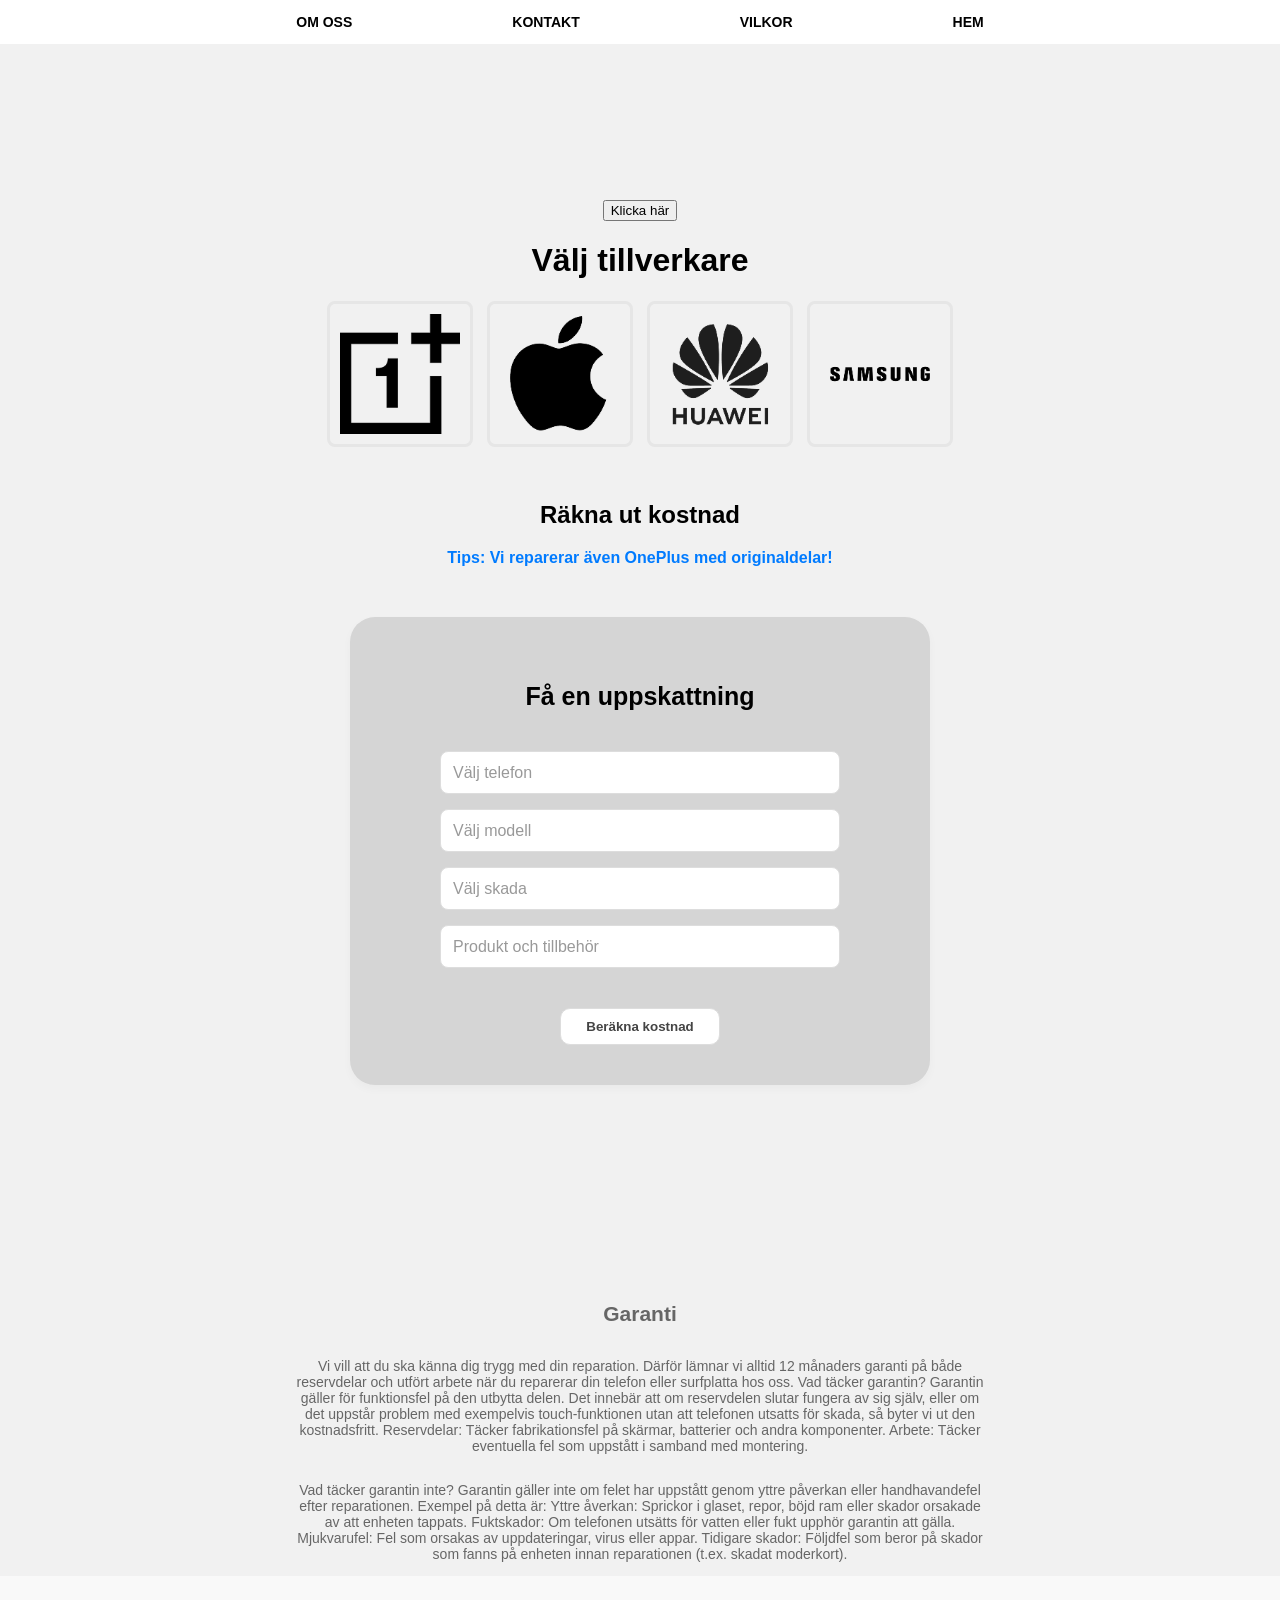
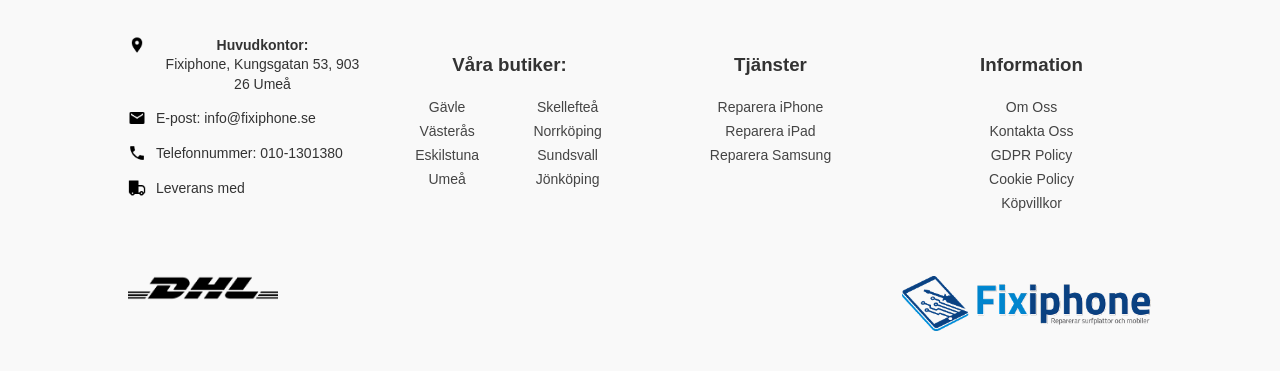
<file: index.html>
<!DOCTYPE html>
<html lang="sv">
<head>
    <link rel="stylesheet" href="style.css">
    <meta charset="UTF-8">
    <meta name="viewport" content="width=device-width, initial-scale=1.0">
    <title>Document</title>
</head>
<body>
    <nav>
        <ul>
            <li><a href="default.asp" onmouseover="highlightNav(this)" onmouseout="resetNav(this)">OM OSS</a></li>
            <li><a href="kontakt.html" onmouseover="highlightNav(this)" onmouseout="resetNav(this)">KONTAKT</a></li>
            <li><a href="contact.asp" onmouseover="highlightNav(this)" onmouseout="resetNav(this)">VILKOR</a></li>
            <li><a href="index.html" onmouseover="highlightNav(this)" onmouseout="resetNav(this)">HEM</a></li>
        </ul>
    </nav>

    <main>
        <button onclick="showMessage()">Klicka här</button>
        <h1>Välj tillverkare</h1>
        
        <div class="image-row">
            <a href="huawei.html"><img src="Logga_telefon/image_1.png" alt="Huawei_logga"></a>
            <a href="iphone.html"><img src="Logga_telefon/Rectangle_1.png" alt="Apple_logga"></a>
            <a href="oneplus.html"><img src="Logga_telefon/image_2.png" alt="One_plus_logga"></a>
            <a href="samsung.html"><img src="Logga_telefon/image_3.png" alt="Samsung_logga"></a>
        </div>

        <div class="tabell-text">
            <h2>Räkna ut kostnad</h2>
            <p id="random-promo" style="font-weight: bold; color: #007bff;"></p>
        </div>

		<section class="tabell">
			<p>Få en uppskattning</p>
			<div class="input-group">
    <select name="brand">
        <option value="" disabled selected>Välj telefon</option>
        <option value="iphone">iPhone</option>
        <option value="samsung">Samsung</option>
        <option value="huawei">Huawei</option>
        <option value="oneplus">OnePlus</option>
    </select>

    <select name="model">
        <option value="" disabled selected>Välj modell</option>
        <option value="iphone13">iPhone 13</option>
        <option value="iphone14">iPhone 14</option>
        <option value="s22">Samsung S22</option>
    </select>

    <select name="damage">
        <option value="" disabled selected>Välj skada</option>
        <option value="screen">Skärmbyte</option>
        <option value="battery">Batteribyte</option>
        <option value="water">Fuktskada</option>
        <option value="back">Baksida</option>
    </select>

    <select name="accessory">
        <option value="" disabled selected>Produkt och tillbehör</option>
        <option value="none">Inga tillbehör</option>
        <option value="case">Skal/Fodral</option>
        <option value="protector">Skärmskydd</option>
    </select>

</div>
<button class="button-calc" type="button">Beräkna kostnad</button>
		</section> 	
        <div class="garanti-text">
            <h2>Garanti</h2>
            <p> 
                Vi vill att du ska känna dig trygg med din reparation. Därför lämnar vi alltid 12 månaders garanti på både reservdelar och utfört arbete när du reparerar din telefon eller surfplatta hos oss.
                Vad täcker garantin?
                Garantin gäller för funktionsfel på den utbytta delen. Det innebär att om reservdelen slutar fungera av sig själv, eller om det uppstår problem med exempelvis touch-funktionen utan att telefonen utsatts för skada, så byter vi ut den kostnadsfritt.
                Reservdelar: Täcker fabrikationsfel på skärmar, batterier och andra komponenter.
                Arbete: Täcker eventuella fel som uppstått i samband med montering.
            </p>
            <p> Vad täcker garantin inte?
                Garantin gäller inte om felet har uppstått genom yttre påverkan eller handhavandefel efter reparationen. Exempel på detta är:
                Yttre åverkan: Sprickor i glaset, repor, böjd ram eller skador orsakade av att enheten tappats.
                Fuktskador: Om telefonen utsätts för vatten eller fukt upphör garantin att gälla.
                Mjukvarufel: Fel som orsakas av uppdateringar, virus eller appar.
                Tidigare skador: Följdfel som beror på skador som fanns på enheten innan reparationen (t.ex. skadat moderkort).
            </p>
        </div>


<footer class="main-footer">
    <div class="footer-container">
        
        <div class="footer-column contact-info">
            <div class="footer-row">
                <img src="Iphone/location.png" alt="" class="icon">
                <p><strong>Huvudkontor:</strong><br>Fixiphone, Kungsgatan 53, 903 26 Umeå</p>
            </div>
            <div class="footer-row">
                <img src="Iphone/mail.png" alt="" class="icon">
                <p>E-post: info@fixiphone.se</p>
            </div>
            <div class="footer-row">
                <img src="Iphone/tele.png" alt="" class="icon">
                <p>Telefonnummer: 010-1301380</p>
            </div>
            <div class="footer-row">
                <img src="Iphone/export.png" alt="" class="icon">
                <p>Leverans med</p>
            </div>
            <img src="Iphone/fa7-brands_dhl.png" alt="DHL" class="dhl-footer-logo">
        </div>

        <div class="footer-column">
            <h3>Våra butiker:</h3>
            <table class="footer-table">
                <tr>
                    <td>Gävle</td>
                    <td>Skellefteå</td>
                </tr>
                <tr>
                    <td>Västerås</td>
                    <td>Norrköping</td>
                </tr>
                <tr>
                    <td>Eskilstuna</td>
                    <td>Sundsvall</td>
                </tr>
                <tr>
                    <td>Umeå</td>
                    <td>Jönköping</td>
                </tr>
            </table>
        </div>

        <div class="footer-column">
            <h3>Tjänster</h3>
            <table class="footer-table">
                <tr><td>Reparera iPhone</td></tr>
                <tr><td>Reparera iPad</td></tr>
                <tr><td>Reparera Samsung</td></tr>
            </table>
        </div>

        <div class="footer-column">
            <h3>Information</h3>
            <table class="footer-table">
                <tr><td>Om Oss</td></tr>
                <tr><td>Kontakta Oss</td></tr>
                <tr><td>GDPR Policy</td></tr>
                <tr><td>Cookie Policy</td></tr>
                <tr><td>Köpvillkor</td></tr>
            </table>
        </div>
    </div>

    <div class="footer-bottom-logo">
        <img src="Iphone/fix.png" alt="Fixiphone Logga">
    </div>
</footer>
    </main>
    <script src="randomizer.js"></script>
    <script src="dom-interactions.js"></script>
    <script src="hello.js"></script>
</body> 
</html>
</file>
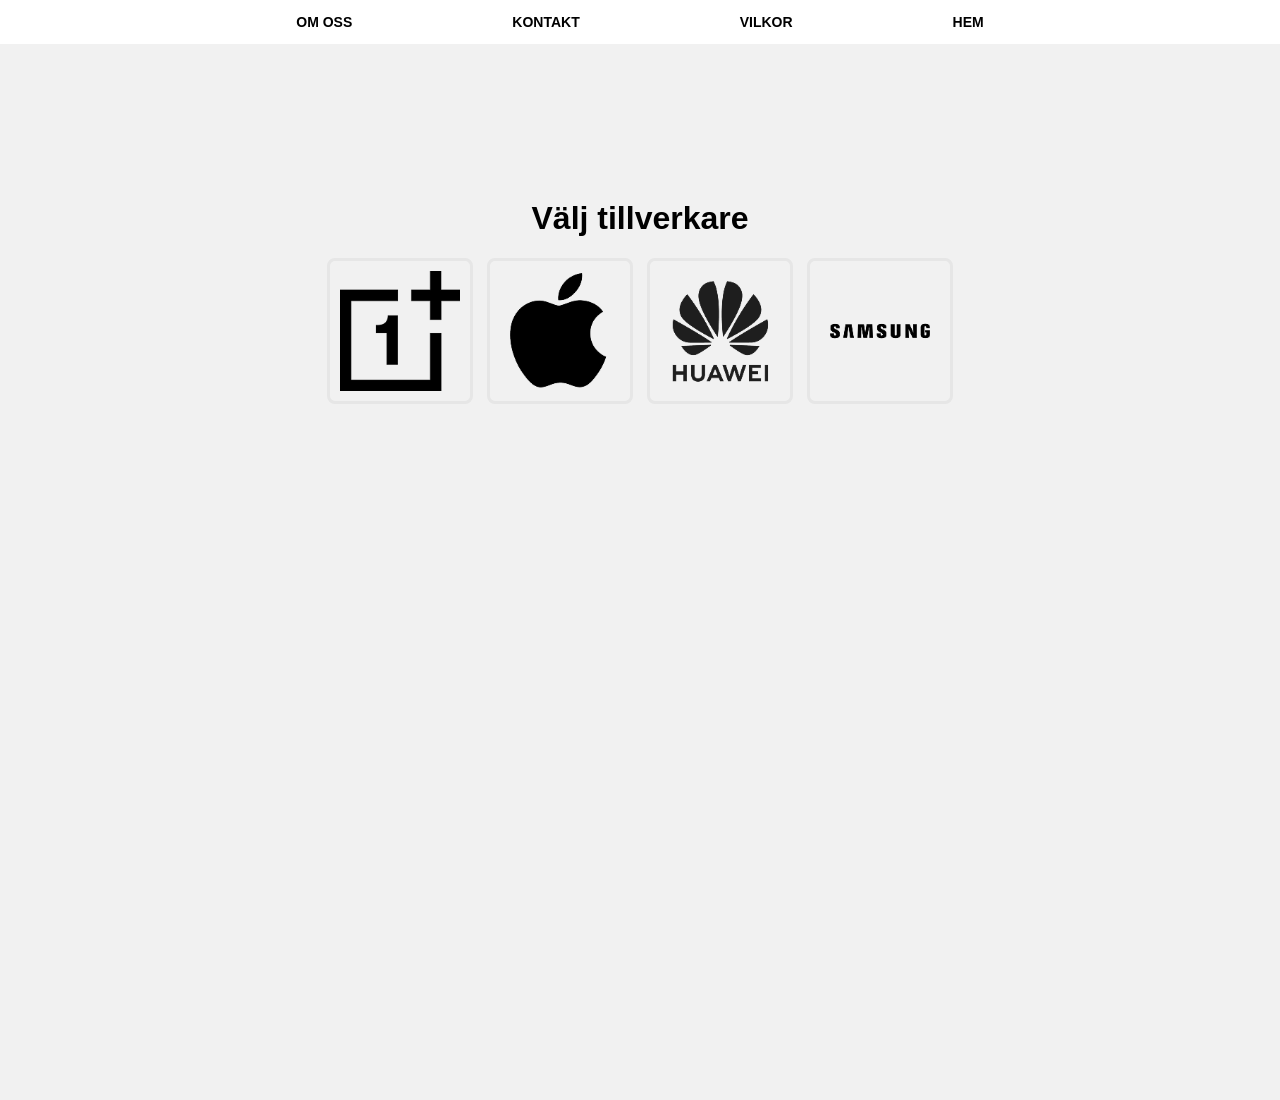
<file: huawei.html>
<!DOCTYPE html>
<html lang="swedish">
<head>
	<link rel="stylesheet" href="style.css">
	<meta charset="UTF-8">
	<meta name="viewport" content="width=device-width, initial-scale=1.0">
	<meta name="description", content="En enkel HTML-mall med svenska som standardspråk.">
	<title>Document</title>
</head>
<body>
	<div>
		<ul>
 			<li><a href="default.asp">OM OSS</a></li>
			<li><a href="news.asp">KONTAKT</a></li>
			<li><a href="contact.asp">VILKOR</a></li>
	 		<li><a href="about.asp">HEM</a></li>
		</ul>
	</div>
	<main>
    	<h1>Välj tillverkare</h1>
		<div class="image-row">
			<a href="huawei.html">
				<img src="Logga_telefon/image_1.png" alt="Huawei logga">
			</a>

			<a href="iphone.html">
				<img src="Logga_telefon/Rectangle_1.png" alt="Apple	 logga">
			</a>

			<a href="oneplus.html">
				<img src="Logga_telefon/image_2.png" alt="One plus logga">
			</a>
			<a href="samsung.html">
			<img src="Logga_telefon/image_3.png" alt="Samusung logga">
			</a>
	</div>
	</main>
</file>
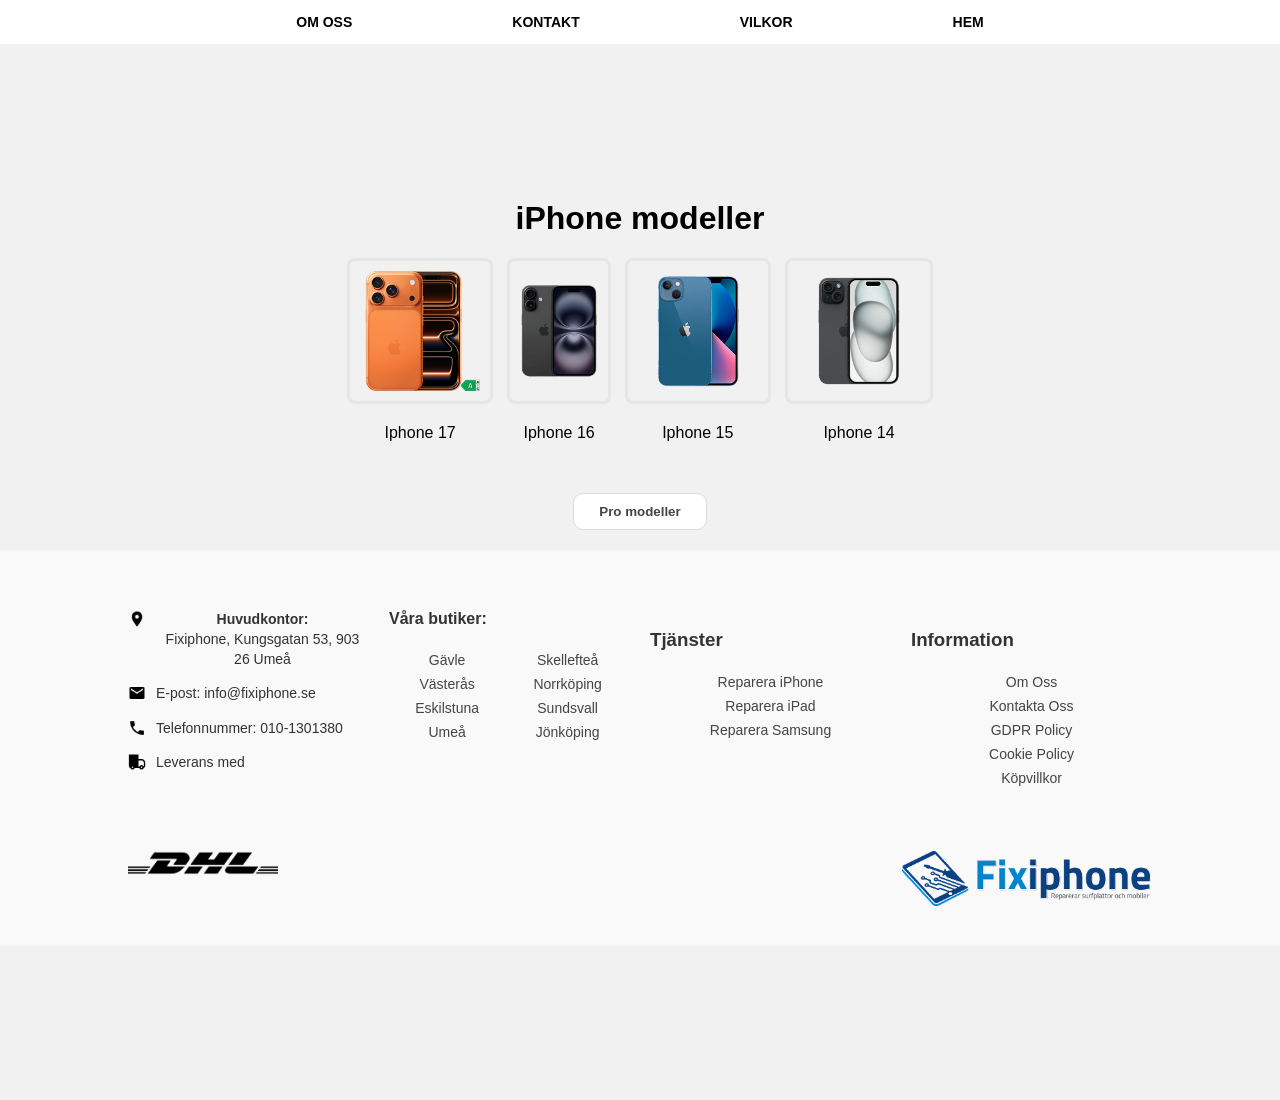
<file: iphone.html>
<!DOCTYPE html>
<html lang="sv">
<head>
	<link rel="stylesheet" href="style.css">
	<meta charset="UTF-8">
	<meta name="viewport" content="width=device-width, initial-scale=1.0">
	<meta name="description" content="En enkel HTML-mall med svenska som standardspråk.">
	<title>Document</title>
</head>
<body>
	<div>
		<ul>
 			<li><a href="default.asp">OM OSS</a></li>
			<li><a href="kontakt.html">KONTAKT</a></li>
			<li><a href="contact.asp">VILKOR</a></li>
	 		<li><a href="index.html">HEM</a></li>
		</ul>
	</div>
	<main>
        <h1>iPhone modeller</h1>
    
        <div class="image-row">
            <div class="model-item">
                <a href="tillverkare.html">
                    <img src="Iphone/image_4.png" alt="Iphone_17">
                </a>
                <p>Iphone 17</p>
            </div>
    
            <div class="model-item">
                <a href="tillverkare.html">
                    <img src="Iphone/image_5.png" alt="Iphone_16">
                </a>
                <p>Iphone 16</p>
            </div>
    
            <div class="model-item">
                <a href="tillverkare.html">
                    <img src="Iphone/image_7.png" alt="Iphone_15">
                </a>
                <p>Iphone 15</p>
            </div>
    
            <div class="model-item">
                <a href="tillverkare.html">
                    <img src="Iphone/image_8.png" alt="Iphone_14">
                </a>
                <p>Iphone 14</p>
            </div>
    
        </div>
    
        <button class="pro-model" type="button">Pro modeller</button>
    </main>
<footer class="main-footer">
    <div class="footer-container">
        
        <div class="footer-column contact-info">
            <div class="footer-row">
                <img src="Iphone/location.png" alt="" class="icon">
                <p><strong>Huvudkontor:</strong><br>Fixiphone, Kungsgatan 53, 903 26 Umeå</p>
            </div>
            <div class="footer-row">
                <img src="Iphone/mail.png" alt="" class="icon">
                <p>E-post: info@fixiphone.se</p>
            </div>
            <div class="footer-row">
                <img src="Iphone/tele.png" alt="" class="icon">
                <p>Telefonnummer: 010-1301380</p>
            </div>
            <div class="footer-row">
                <img src="Iphone/export.png" alt="" class="icon">
                <p>Leverans med</p>
            </div>
            <img src="Iphone/fa7-brands_dhl.png" alt="DHL" class="dhl-footer-logo">
        </div>

        <div class="footer-column">
            <h2>Våra butiker:</h2>
            <table class="footer-table">
                <tr>
                    <td>Gävle</td>
                    <td>Skellefteå</td>
                </tr>
                <tr>
                    <td>Västerås</td>
                    <td>Norrköping</td>
                </tr>
                <tr>
                    <td>Eskilstuna</td>
                    <td>Sundsvall</td>
                </tr>
                <tr>
                    <td>Umeå</td>
                    <td>Jönköping</td>
                </tr>
            </table>
        </div>

        <div class="footer-column">
            <h3>Tjänster</h3>
            <table class="footer-table">
                <tr><td>Reparera iPhone</td></tr>
                <tr><td>Reparera iPad</td></tr>
                <tr><td>Reparera Samsung</td></tr>
            </table>
        </div>

        <div class="footer-column">
            <h3>Information</h3>
            <table class="footer-table">
                <tr><td>Om Oss</td></tr>
                <tr><td>Kontakta Oss</td></tr>
                <tr><td>GDPR Policy</td></tr>
                <tr><td>Cookie Policy</td></tr>
                <tr><td>Köpvillkor</td></tr>
            </table>
        </div>
    </div>

    <div class="footer-bottom-logo">
        <img src="Iphone/fix.png" alt="Fixiphone Logga">
    </div>
</footer>
</file>
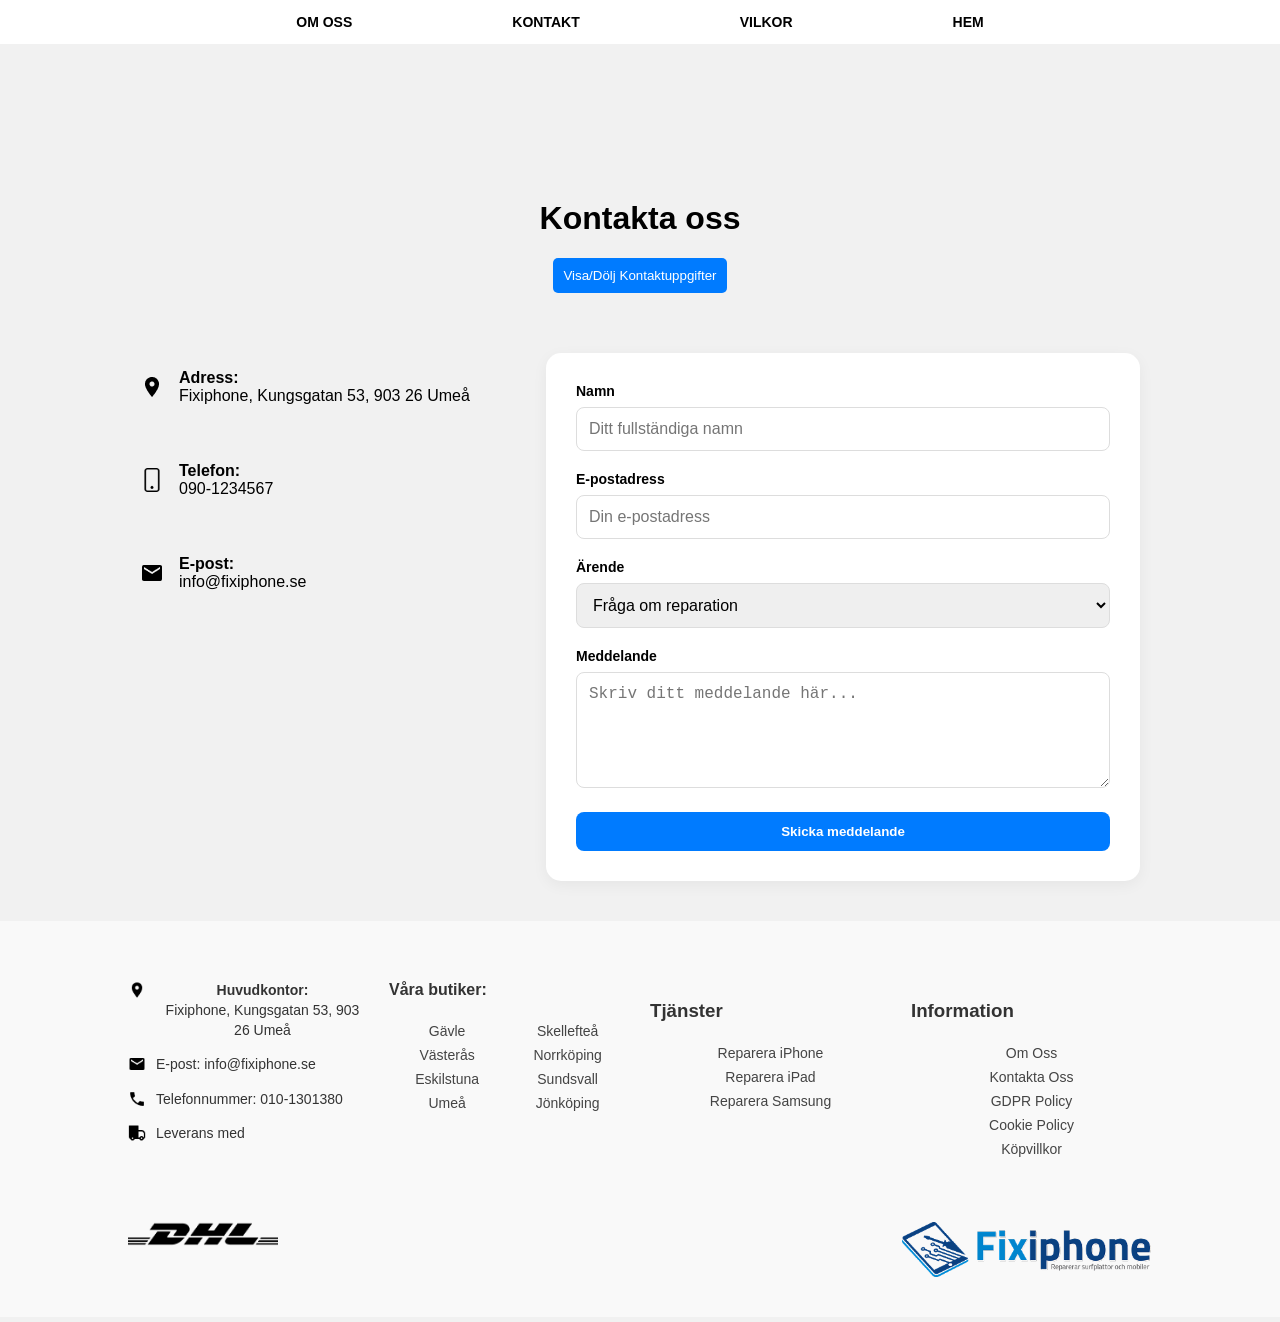
<file: kontakt.html>
<!DOCTYPE html>
<html lang="sv">
<head>
	<link rel="stylesheet" href="style.css">
	<meta charset="UTF-8">
	<meta name="viewport" content="width=device-width, initial-scale=1.0">
	<meta name="description" content="En enkel HTML-mall med svenska som standardspråk.">
	<title>Document</title>
</head>
<body>
	<div>
		<ul>
 			<li><a href="index.html">OM OSS</a></li>
			<li><a href="kontakt.html">KONTAKT</a></li>
			<li><a href="index.html">VILKOR</a></li>
	 		<li><a href="index.html">HEM</a></li>
		</ul>
	</div>
<main>
    <h1>Kontakta oss</h1>
    <button id="toggle-info-btn" style="margin-bottom: 20px; padding: 10px; background: #007bff; color: white; border: none; border-radius: 5px; cursor: pointer;">
    Visa/Dölj Kontaktuppgifter
</button>
    <div class="contact-container">
        <div class="contact-info">
            <div class="contact-item">
                <img src="Iphone/location.png" alt="Adress ikon" class="icon">
                <p><strong>Adress:</strong><br>Fixiphone, Kungsgatan 53, 903 26 Umeå</p>
            </div>

            <div class="contact-item">
                <img src="Iphone/bi_phone.png" alt="Telefon ikon" class="icon">
                <p><strong>Telefon:</strong><br>090-1234567</p>
            </div>

            <div class="contact-item">
                <img src="Iphone/mail.png" alt="E-post ikon" class="icon">
                <p><strong>E-post:</strong><br>info@fixiphone.se</p>
            </div>
        </div>

        <div class="contact-form">
            <form action="#" method="post">
                <div class="form-group">
                    <label for="name">Namn</label>
                    <input type="text" id="name" name="name" placeholder="Ditt fullständiga namn" required onfocus="focusField(this)" onblur="blurField(this)">
                </div>

                <div class="form-group">
                    <label for="email">E-postadress</label>
                    <input type="email" id="email" name="email" placeholder="Din e-postadress" required onfocus="focusField(this)" onblur="blurField(this)">
                </div>

                <div class="form-group">
                    <label for="subject">Ärende</label>
                    <select id="subject" name="subject">
                        <option value="reparation">Fråga om reparation</option>
                        <option value="offert">Prisförfrågan/Offert</option>
                        <option value="support">Teknisk support</option>
                        <option value="annat">Övrigt</option>
                    </select>
                </div>

                <div class="form-group">
                    <label for="message">Meddelande</label>
                    <textarea id="message" name="message" rows="5" placeholder="Skriv ditt meddelande här..." required onfocus="focusField(this)" onblur="blurField(this)"></textarea>
                </div>

                <button type="submit" class="submit-buttonn">Skicka meddelande</button>
            </form>
        </div>
    </div>
</main>
<footer class="main-footer">
    <div class="footer-container">
        
        <div class="footer-column contact-info">
            <div class="footer-row">
                <img src="Iphone/location.png" alt="" class="icon">
                <p><strong>Huvudkontor:</strong><br>Fixiphone, Kungsgatan 53, 903 26 Umeå</p>
            </div>
            <div class="footer-row">
                <img src="Iphone/mail.png" alt="" class="icon">
                <p>E-post: info@fixiphone.se</p>
            </div>
            <div class="footer-row">
                <img src="Iphone/tele.png" alt="" class="icon">
                <p>Telefonnummer: 010-1301380</p>
            </div>
            <div class="footer-row">
                <img src="Iphone/export.png" alt="" class="icon">
                <p>Leverans med</p>
            </div>
            <img src="Iphone/fa7-brands_dhl.png" alt="DHL" class="dhl-footer-logo">
        </div>

        <div class="footer-column">
            <h2>Våra butiker:</h2>
            <table class="footer-table">
                <tr>
                    <td>Gävle</td>
                    <td>Skellefteå</td>
                </tr>
                <tr>
                    <td>Västerås</td>
                    <td>Norrköping</td>
                </tr>
                <tr>
                    <td>Eskilstuna</td>
                    <td>Sundsvall</td>
                </tr>
                <tr>
                    <td>Umeå</td>
                    <td>Jönköping</td>
                </tr>
            </table>
        </div>

        <div class="footer-column">
            <h3>Tjänster</h3>
            <table class="footer-table">
                <tr><td>Reparera iPhone</td></tr>
                <tr><td>Reparera iPad</td></tr>
                <tr><td>Reparera Samsung</td></tr>
            </table>
        </div>

        <div class="footer-column">
            <h3>Information</h3>
            <table class="footer-table">
                <tr><td>Om Oss</td></tr>
                <tr><td>Kontakta Oss</td></tr>
                <tr><td>GDPR Policy</td></tr>
                <tr><td>Cookie Policy</td></tr>
                <tr><td>Köpvillkor</td></tr>
            </table>
        </div>
    </div>

    <div class="footer-bottom-logo">
        <img src="Iphone/fix.png" alt="Fixiphone Logga">
    </div>
</footer>
<script src="dom-interactions.js"></script>
<script src="https://code.jquery.com/jquery-3.6.0.min.js"></script>
<script src="effects.js"></script>
</body>
</html>
</file>
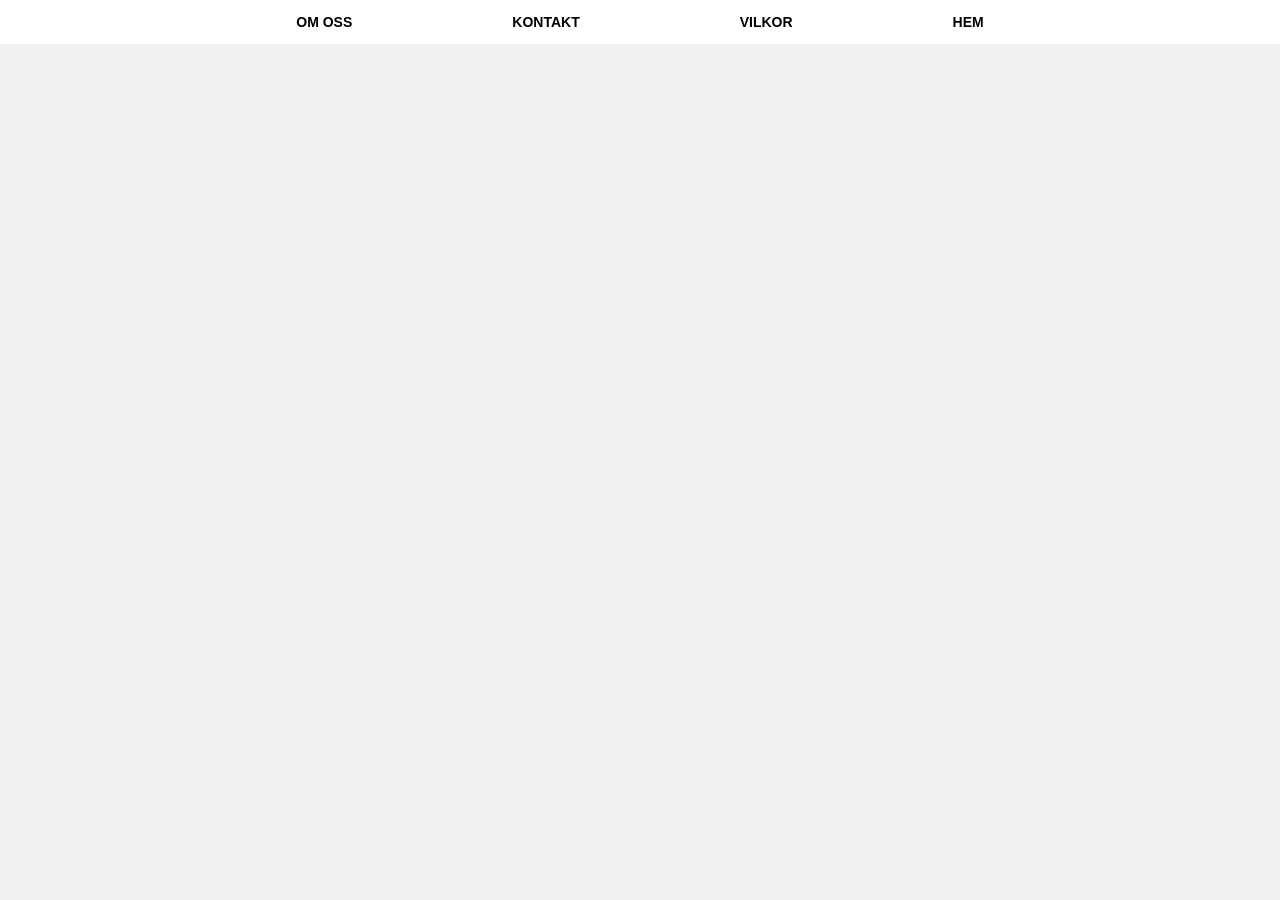
<file: oneplus.html>
<!DOCTYPE html>
<html lang="swedish">
<head>
	<link rel="stylesheet" href="style.css">
	<meta charset="UTF-8">
	<meta name="viewport" content="width=device-width, initial-scale=1.0">
	<meta name="description", content="En enkel HTML-mall med svenska som standardspråk.">
	<title>Document</title>
</head>
<body>
	<div>
		<ul>
 			<li><a href="default.asp">OM OSS</a></li>
			<li><a href="news.asp">KONTAKT</a></li>
			<li><a href="kontakt.html">VILKOR</a></li>
	 		<li><a href="about.asp">HEM</a></li>
		</ul>
	</div>
</file>
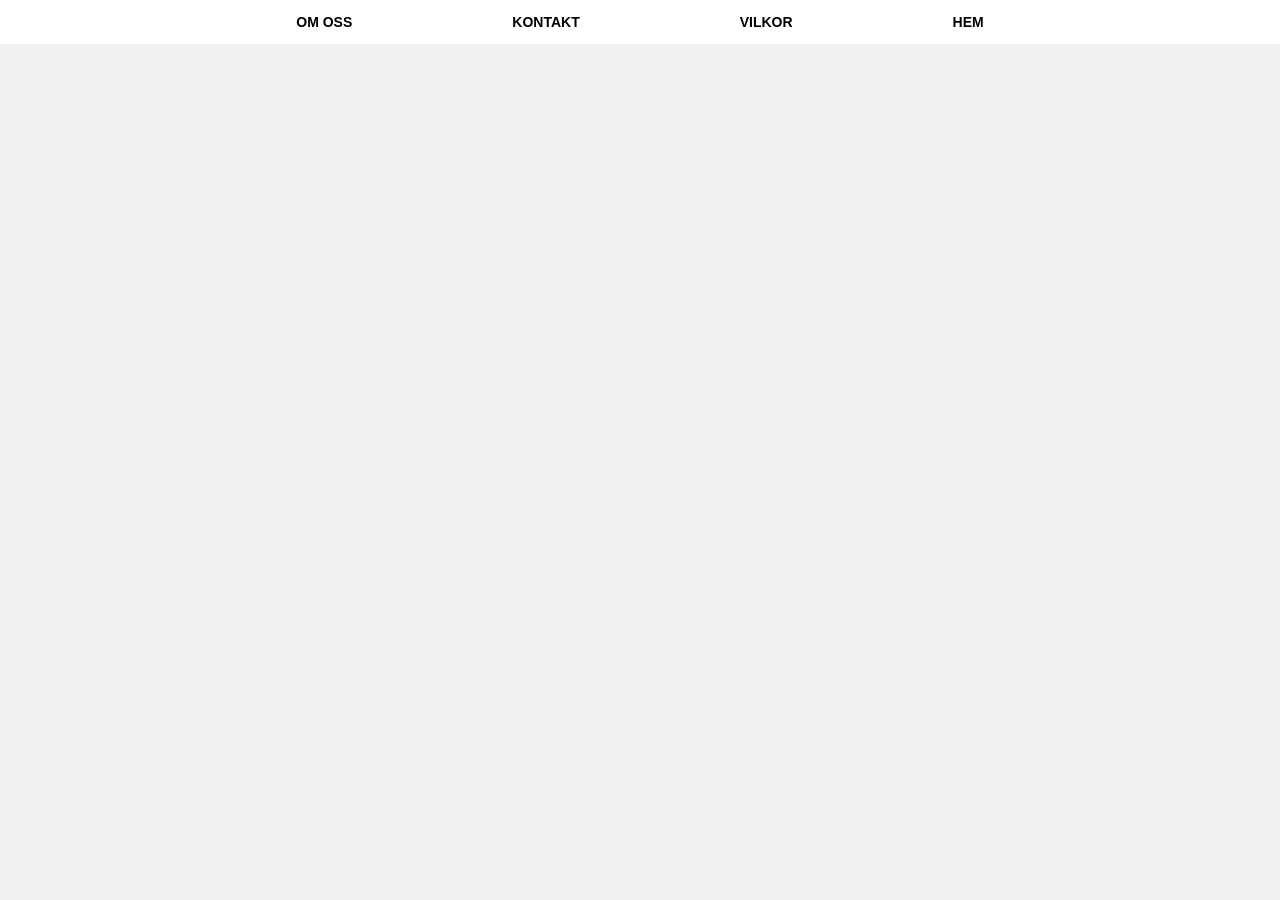
<file: samsung.html>
<!DOCTYPE html>
<html lang="swedish">
<head>
	<link rel="stylesheet" href="style.css">
	<meta charset="UTF-8">
	<meta name="viewport" content="width=device-width, initial-scale=1.0">
	<meta name="description", content="En enkel HTML-mall med svenska som standardspråk.">
	<title>Document</title>
</head>
<body>
	<div>
		<ul>
 			<li><a href="default.asp">OM OSS</a></li>
			<li><a href="news.asp">KONTAKT</a></li>
			<li><a href="contact.asp">VILKOR</a></li>
	 		<li><a href="about.asp">HEM</a></li>
		</ul>
	</div>
</file>
<file: style.css>
body {
	font-family: 'Segoe UI', Tahoma, Geneva, Verdana, sans-serif;
	background-color: #F1F1F1;
	min-height: 100vh;
	margin: 0;
}
a {
    text-decoration: none;
    color: inherit; 
}

ul {
    list-style-type: none;
    margin: 0;
    padding: 0;
    overflow: hidden;
    background-color: #ffffff;
    width: 100%; 
	position: fixed;
	top: 0;
	display: flex;
	justify-content: center;
}

ul li a {
  display: block;
  color: rgb(0, 0, 0);
  text-align: center;
  padding: 14px 80px;
  text-decoration: none;
  font-size: 14px;
  font-weight: bold;
}

ul li a:hover {
  background-color: #f9f9f9;
}
main {
    width: 100%;
    text-align: center; 
    margin-top: 200px;  

}

.image-row a img {
    height: 120px !important; 
    width: auto !important;   
    object-fit: contain;
    border: 3px solid #e6e6e6;
    border-radius: 8px;
    padding: 10px;
    margin: 0;
}

.image-row {
    display: flex;
    justify-content: center;
    max-width: 100%;
    gap: 14px;
    padding-bottom: 30px; 
}
.FAQ {
    background-color: #f1f1f1;
    border: 1px solid #ddd;
    border-radius: 20px;
    box-shadow: 0 4px 15px rgba(0,0,0,0.1);


    display: flex;
    flex-direction: column;
    align-items: center;
    margin: 100px auto 0 auto;
    max-width: 700px;
    font-size: 24px;
    color: #141414;
    margin-bottom: 100px;
    margin-top: 0;
}

.FAQ h1 {
    font-weight: bold;
    font-size: 30;
    color: #141414;
    margin-bottom: 50px;
    text-align: center;
}
.FAQ p::after {
    content: ' ▶';
    font-size: 12px;
    color: #666;
    vertical-align: middle;
}
.FAQ p:hover {
    color: #000;
    transform: scale(1.02);
}

.video-section {
    text-align: center;
    margin: 60px auto;
}

.video-container {
    max-width: 700px; 
    margin: 0 auto;
    border-radius: 20px;
    overflow: hidden;
    box-shadow: 0 4px 15px rgba(0,0,0,0.1);
    border: 1px solid #ddd;
    background-color: #000; 
}

.video-container video {
    width: 100%; 
    display: block;
    height: auto; 
}




.image-row img:hover {
    border-color: #d9d9d9; 
    cursor: pointer;
}
.tilverk-image img {
    width: 100%;    
    height: 100px;      
    display: flex;  
    object-fit: contain;  
    padding: 5px;      
    margin: 0;
    
}



.repair-grid {
    display: grid;
    grid-template-columns: repeat(3, 1fr);
    gap: 80px;
    max-width: 800px;
    margin: 0 auto;
    padding: 120px;
    padding-top: 100px;
}

.repair-item {
    display: flex;
    flex-direction: column;
    align-items: center;
    text-align: center;
}

.repair-item img {
    width: 80px;
    height: auto;
    margin-bottom: 10px;
    margin-left: 0;
    margin-right: 0;
    margin-top: 0;
}

.repair-item p {
    font-size: 14px;
    font-weight: bold;
    margin: 0;
    line-height: 1.2;
}
.tabell {
	display: block;
    background-color: #d5d5d5;
    max-width: 500px;     
    margin: 50px auto;   
    padding: 40px;          
    border-radius: 25px; 
    text-align: center;    
    box-shadow: 0 4px 10px rgba(0,0,0,0.03); 
	font-weight: bold;
	font-size: 25px;
}
.input-group {
    display: flex;
    flex-direction: column;
    gap: 15px;   
    margin: 40px auto; 
    max-width: 400px;  
    width: 90%;         
}


.input-group select {
    width: 100%;
    padding: 12px;
    border: 1px solid #ddd;
    border-radius: 8px;
    background-color: #fff;
    color: #999;
    font-size: 16px;
    cursor: pointer;
    appearance: none; 

}
.button-calc {
    background-color: #ffffff;
    border: 1px solid #ddd;
	max-width: 170px;
    padding: 10px 25px;
    border-radius: 10px;
    font-weight: bold;
    cursor: pointer;
    color: #444;
    transition: 0.2s;
	margin:  auto;
	display: block;
}
.pro-model {
    background-color: #ffffff;
    border: 1px solid #ddd;
    max-width: 170px;
    padding: 10px 25px;
    border-radius: 10px;
    font-weight: bold;   
    cursor: pointer;
    color: #444;
    transition: 0.2s;
    

    margin: 5px auto 20px auto; 
    
    
    display: block; 
}
.garanti-text {
    align-items: center;

    display:flex;
    flex-direction: column;
    margin: 200px auto 0 auto;
    margin-top: 200px;
    max-width: 700px;
    font-size: 14px;
    color: #666;
}
.main-footer {
    background-color: #f9f9f9;
    padding: 60px 10% 40px 10%; 
    font-family: 'Segoe UI', Tahoma, sans-serif;
    color: #333;
}

.footer-container {
    display: flex;
    justify-content: space-between; 
    align-items: flex-start;
    gap: 20px;
}

.footer-column {
    flex: 1;
}

.footer-column h2 {
    font-size: 16px;
    margin-bottom: 20px;
    margin-top: 0;
    font-weight: bold;
}

.footer-table {
    border-collapse: collapse;
    width: 100%;
}

.footer-table td {
    padding: 4px 0;
    font-size: 14px;
    color: #444;
    vertical-align: top;
    text-align: center;
}

.footer-row {
    display: flex;
    align-items: flex-start;
    gap: 12px;
    margin-bottom: 15px;
    text-align: center;
}

.footer-row img.icon {
    width: 18px;
    height: auto;
    margin: 0 !important; 
}

.footer-row p {
    margin: 0;
    font-size: 14px;
    line-height: 1.4;
}

.dhl-footer-logo {
    width: 150px;
    height: auto;
    margin-top: 30px;
    display: block;
}

.footer-bottom-logo {
    display: flex;
    justify-content: flex-end;
    margin-top: -30px; 
}

.footer-bottom-logo img {
    width: 280px; 
    height: auto;
}

.main-footer ul {
    display: block;
    position: static;
    background: none;
    padding: 0;
    margin: 0;
}

.dhl-footer-logo {
    display: block;
    margin-top: 10px !important;
    width: 120px;
}


.city-table {
    width: 100%;
    border-collapse: collapse;
    margin-top: 5px;
}

.city-table td {
    vertical-align: top;  
    width: 50%;     
    padding: 0;             
}

.city-table ul {
    list-style: none;
    padding: 0;
    margin: 0;
}

.city-table li {
    font-size: 14px;
    margin-bottom: 5px;
    color: #444;
}
.footer-row {
    display: flex;
    align-items: flex-start;
    gap: 10px;
    margin-bottom: 15px;
}

.footer-row img.icon {
    width: 18px;
    height: auto;
    margin: 0; 
}

.footer-row p {
    margin: 0;
    font-size: 14px;
    line-height: 1.4;
}

.dhl-footer-logo {
    width: 150px;
    margin: -20px 0 0 0px;
}


.footer-bottom-logo {
    display: flex;
    justify-content: flex-end; 
    width: 100%;       
    margin-top: -80px;
}

/* Själva bilden inuti behållaren */
.footer-bottom-logo img {
    margin: 0 !important;
    width: 250px;
    height: auto;
}
.header-section {
    margin-top: 100px;
    text-align: center;
}
.header-section h1 {
    font-size: 40px;
    margin-bottom: 40px;
    font-weight: bold;
}


.header-section h2 {
    font-size: 30px;
    margin-bottom: 40px;
    font-weight: bold;
}

.steps-container {
    display: flex;
    justify-content: center;
    gap: 80px; 
    margin-bottom: 30px;
}
.step-item {
    width: 150px;
    display: flex;
    flex-direction: column;
    align-items: center;
}
.step-item p {
    font-size: 13px;
    font-weight: bold;
    color: #555;
    margin: 0;
}
.divider {
    border: 0;
    border-top: 1px solid #ddd;
    width: 60%;
    margin: 20px auto 0 auto;
}


.contact-container {
    display: flex;
    justify-content: space-between;
    gap: 50px;
    max-width: 1000px;
    margin: 40px auto;
    padding: 0 20px;
}


.contact-info {
    flex: 1;
}

.contact-item {
    display: flex;
    align-items: center;
    gap: 15px;
    margin-bottom: 25px;
    text-align: left;
}

.contact-item .icon {
    width: 24px;
    height: auto;
}

.contact-form {
    flex: 1.5;
    background: #ffffff;
    padding: 30px;
    border-radius: 15px;
    box-shadow: 0 4px 15px rgba(0,0,0,0.05);
    text-align: left;
}

.form-group {
    margin-bottom: 20px;
}

.form-group label {
    display: block;
    font-weight: bold;
    margin-bottom: 8px;
    font-size: 14px;
}

.form-group input, 
.form-group select, 
.form-group textarea {
    width: 100%;
    padding: 12px;
    border: 1px solid #ddd;
    border-radius: 8px;
    font-size: 16px;
    box-sizing: border-box;
}


.submit-buttonn {
    background-color: #007bff;
    color: white;
    padding: 12px 25px;
    border: none;
    border-radius: 8px;
    font-weight: bold;
    cursor: pointer;
    transition: background 0.3s;
    width: 100%;
}

.submit-buttonn:hover {
    background-color: #0056b3;
}

@media print {
    body {

        -webkit-print-color-adjust: exact !important;
        print-color-adjust: exact !important;
        background-color: #F1F1F1;
    }

    ul {
        position: relative; 
        top: 0;
        width: 100%;
        display: flex;
        flex-direction: row;
        flex-wrap: nowrap;
        justify-content: center;
        padding: 20px 0;
        background-color: #ffffff;
    }

    ul li {
        display: inline-block;
    }

    ul li a {
        padding: 10px 20px !important; 
        white-space: nowrap;
    }

    main {
        margin-top: 40px !important;
    }

    .tabell {
        background-color: #d5d5d5;
        -webkit-print-color-adjust: exact !important;
    }

    .image-row {
        display: flex;
        flex-direction: row;
        justify-content: center;
    }

    .button-calc {
        display: none;
    }
}
@media screen and (max-width: 768px) {
    
    .image-row {
        flex-direction: column;
        align-items: center;  
        gap: 40px;           
    }

    .model-item {
        width: 80%;           
        max-width: 250px;
    }

    .FAQ {
        width: 90%;       
        padding: 20px;  
        margin: 40px auto; 
    }

    .FAQ h1 {
        font-size: 26px; 
    }

    .FAQ p {
        font-size: 16px;  
    }

    ul li a {
        padding: 14px 20px; 
        font-size: 12px;
    }
}
</file>
